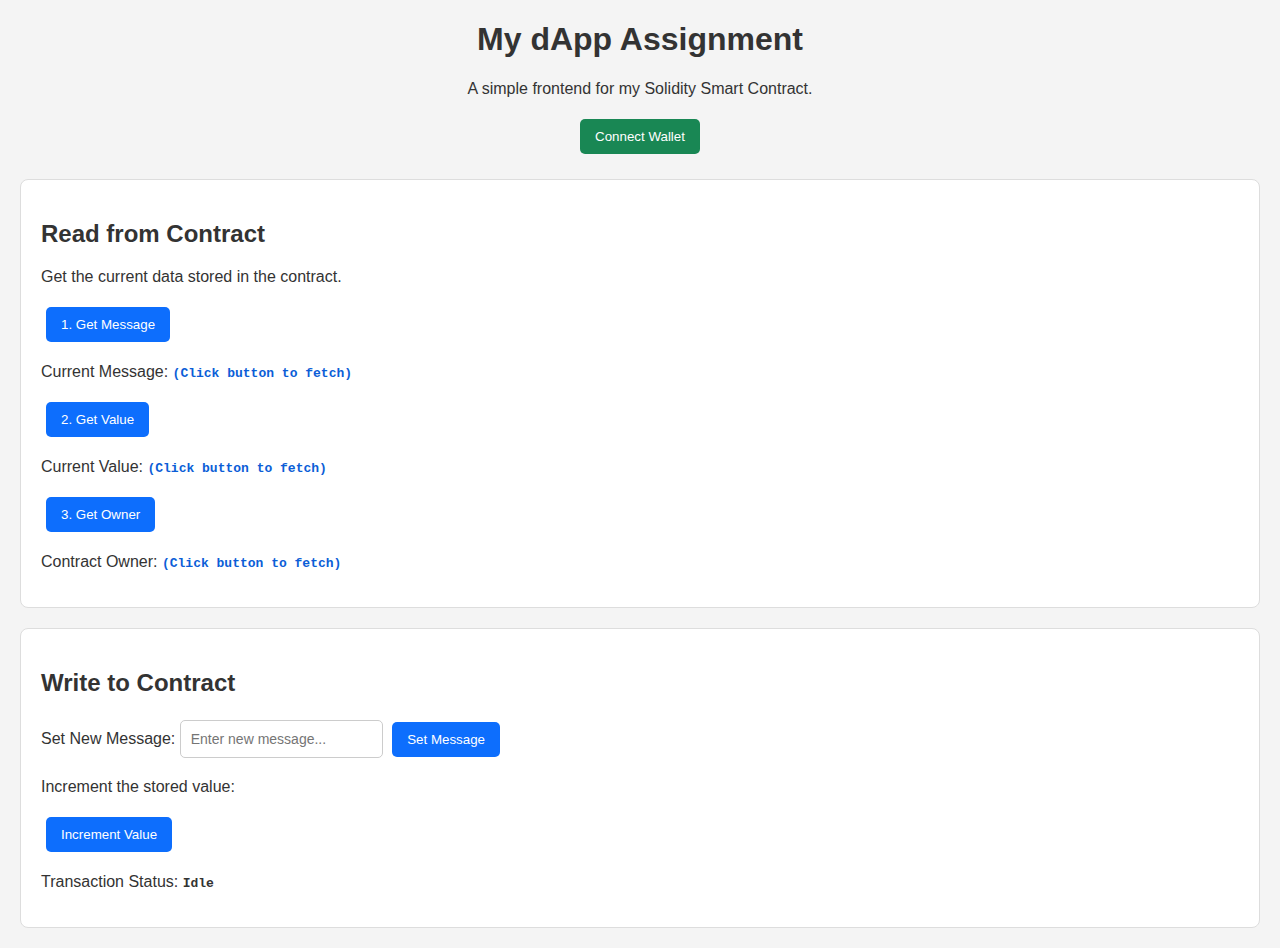
<file: DAPP_Frontend.html>
<!DOCTYPE html>
<html lang="en">
<head>
    <meta charset="UTF-8">
    <meta name="viewport" content="width=device-width, initial-scale=1.0">
    <title>My dApp Assignment</title>
    <link rel="stylesheet" href="style.css">
    
    <!-- Ethers.js Library -->
    <script src="https://cdn.ethers.io/lib/ethers-5.6.umd.min.js" type="application/javascript"></script>

</head>
<body>

    <header>
        <h1>My dApp Assignment</h1>
        <p>A simple frontend for my Solidity Smart Contract.</p>
        <button id="connectButton">Connect Wallet</button>
    </header>

    <main>
        <!-- Section for Reading Data -->
        <section class="card">
            <h2>Read from Contract</h2>
            <p>Get the current data stored in the contract.</p>
            
            <button id="readButton">1. Get Message</button>
            <p>Current Message: <strong id="messageDisplay" class="placeholder">(Click button to fetch)</strong></p>
            
            <button id="readValButton">2. Get Value</button>
            <p>Current Value: <strong id="valueDisplay" class="placeholder">(Click button to fetch)</strong></p>

            <button id="readOwnerButton">3. Get Owner</button>
            <p>Contract Owner: <strong id="ownerDisplay" class="placeholder">(Click button to fetch)</strong></p>
        </section>

        <!-- Section for Writing Data -->
        <section class="card">
            <h2>Write to Contract</h2>
            
            <div>
                <label for="messageInput">Set New Message:</label>
                <input type="text" id="messageInput" placeholder="Enter new message...">
                <button id="writeButton">Set Message</button>
            </div>
            
            <div>
                <p>Increment the stored value:</p>
                <button id="incrementButton">Increment Value</button>
            </div>

            <p>Transaction Status: <strong id="txStatus">Idle</strong></p>
        </section>
    </main>
    
    <script>
        // --- START OF JAVASCRIPT CODE ---

        // 1. --- CONTRACT DETAILS ---
        // Your Contract Address
        const contractAddress = "0xdd7d218977c0dd391B3B4076A0C6221Cca76C1cF";
        
        // Your Contract ABI
        const contractABI = [
	{
		"inputs": [],
		"name": "incrementValue",
		"outputs": [],
		"stateMutability": "nonpayable",
		"type": "function"
	},
	{
		"inputs": [
			{
				"internalType": "string",
				"name": "initMessage",
				"type": "string"
			}
		],
		"stateMutability": "nonpayable",
		"type": "constructor"
	},
	{
		"anonymous": false,
		"inputs": [
			{
				"indexed": false,
				"internalType": "string",
				"name": "oldMessage",
				"type": "string"
			},
			{
				"indexed": false,
				"internalType": "string",
				"name": "newMessage",
				"type": "string"
			}
		],
		"name": "MessageUpdated",
		"type": "event"
	},
	{
		"inputs": [
			{
				"internalType": "string",
				"name": "newMessage",
				"type": "string"
			}
		],
		"name": "setMessage",
		"outputs": [],
		"stateMutability": "nonpayable",
		"type": "function"
	},
	{
		"anonymous": false,
		"inputs": [
			{
				"indexed": false,
				"internalType": "uint256",
				"name": "newValue",
				"type": "uint256"
			}
		],
		"name": "ValueIncremented",
		"type": "event"
	},
	{
		"inputs": [],
		"name": "getMessage",
		"outputs": [
			{
				"internalType": "string",
				"name": "",
				"type": "string"
			}
		],
		"stateMutability": "view",
		"type": "function"
	},
	{
		"inputs": [],
		"name": "getOwner",
		"outputs": [
			{
				"internalType": "address",
				"name": "",
				"type": "address"
			}
		],
		"stateMutability": "view",
		"type": "function"
	},
	{
		"inputs": [],
		"name": "getValue",
		"outputs": [
			{
				"internalType": "uint256",
				"name": "",
				"type": "uint256"
			}
		],
		"stateMutability": "view",
		"type": "function"
	},
	{
		"inputs": [],
		"name": "message",
		"outputs": [
			{
				"internalType": "string",
				"name": "",
				"type": "string"
			}
		],
		"stateMutability": "view",
		"type": "function"
	},
	{
		"inputs": [],
		"name": "owner",
		"outputs": [
			{
				"internalType": "address",
				"name": "",
				"type": "address"
			}
		],
		"stateMutability": "view",
		"type": "function"
	},
	{
		"inputs": [],
		"name": "value",
		"outputs": [
			{
				"internalType": "uint256",
				"name": "",
				"type": "uint256"
			}
		],
		"stateMutability": "view",
		"type": "function"
	}
];

        // 2. --- GLOBAL VARIABLES ---
        let provider;
        let signer;
        let contract;

        // 3. --- GETTING HTML ELEMENTS ---
        const connectButton = document.getElementById('connectButton');
        
        const readButton = document.getElementById('readButton');
        const messageDisplay = document.getElementById('messageDisplay');
        const readValButton = document.getElementById('readValButton');
        const valueDisplay = document.getElementById('valueDisplay');
        const readOwnerButton = document.getElementById('readOwnerButton');
        const ownerDisplay = document.getElementById('ownerDisplay');
        
        const writeButton = document.getElementById('writeButton');
        const messageInput = document.getElementById('messageInput');
        const incrementButton = document.getElementById('incrementButton');
        
        const txStatus = document.getElementById('txStatus');

        // 4. --- CORE FUNCTIONS ---

        async function connectWallet() {
            if (typeof window.ethereum !== 'undefined') {
                try {
                    await window.ethereum.request({ method: 'eth_requestAccounts' });
                    
                    provider = new ethers.providers.Web3Provider(window.ethereum);
                    signer = provider.getSigner();
                    contract = new ethers.Contract(contractAddress, contractABI, provider);

                    const userAddress = await signer.getAddress();
                    connectButton.textContent = `Connected: ${userAddress.substring(0, 6)}...${userAddress.substring(userAddress.length - 4)}`;
                    connectButton.style.backgroundColor = '#28a745';
                    console.log("Wallet connected!");
                    
                    // Automatically load initial data
                    getMessage();
                    getValue();
                    getOwner();

                } catch (error) {
                    console.error("User denied account access", error);
                    txStatus.textContent = "Error: User denied account access.";
                }
            } else {
                console.log('MetaMask is not installed!');
                connectButton.textContent = 'Please install MetaMask!';
                connectButton.style.backgroundColor = '#dc3545';
            }
        }

        async function getMessage() {
            if (!contract) {
                txStatus.textContent = "Please connect your wallet first.";
                return;
            }
            try {
                txStatus.textContent = "Fetching message...";
                const message = await contract.getMessage();
                messageDisplay.textContent = message;
                messageDisplay.classList.remove("placeholder"); // Remove placeholder style
                txStatus.textContent = "Idle";
                console.log("Message fetched:", message);
            } catch (error) {
                console.error("Error fetching message:", error);
                txStatus.textContent = "Error fetching message.";
            }
        }

        async function getValue() {
            if (!contract) {
                txStatus.textContent = "Please connect your wallet first.";
                return;
            }
            try {
                txStatus.textContent = "Fetching value...";
                const val = await contract.getValue();
                valueDisplay.textContent = val.toString();
                valueDisplay.classList.remove("placeholder"); // Remove placeholder style
                txStatus.textContent = "Idle";
                console.log("Value fetched:", val.toString());
            } catch (error) {
                console.error("Error fetching value:", error);
                txStatus.textContent = "Error fetching value.";
            }
        }
        
        async function getOwner() {
            if (!contract) {
                txStatus.textContent = "Please connect your wallet first.";
                return;
            }
            try {
                txStatus.textContent = "Fetching owner...";
                const ownerAddress = await contract.getOwner();
                ownerDisplay.textContent = ownerAddress;
                ownerDisplay.classList.remove("placeholder"); // Remove placeholder style
                txStatus.textContent = "Idle";
                console.log("Owner fetched:", ownerAddress);
            } catch (error) {
                console.error("Error fetching owner:", error);
                txStatus.textContent = "Error fetching owner.";
            }
        }

        async function setMessage() {
            if (!signer) {
                txStatus.textContent = "Please connect your wallet first.";
                return;
            }
            const newMessage = messageInput.value;
            if (!newMessage) {
                txStatus.textContent = "Please enter a message.";
                return;
            }

            try {
                txStatus.textContent = "Sending transaction (check MetaMask)...";
                const contractWithSigner = contract.connect(signer);
                const tx = await contractWithSigner.setMessage(newMessage);
                
                txStatus.textContent = `Transaction pending... (Hash: ${tx.hash.substring(0, 8)}...)`;
                await tx.wait();
                
                txStatus.textContent = "Transaction successful!";
                console.log("Message set!", tx);
                
                getMessage();
                messageInput.value = "";
                
            } catch (error) {
                console.error("Error setting message:", error);
                txStatus.textContent = "Error: Transaction failed.";
            }
        }

        async function incrementValue() {
            if (!signer) {
                txStatus.textContent = "Please connect your wallet first.";
                return;
            }

            try {
                txStatus.textContent = "Sending transaction (check MetaMask)...";
                const contractWithSigner = contract.connect(signer);
                const tx = await contractWithSigner.incrementValue();
                
                txStatus.textContent = `Transaction pending... (Hash: ${tx.hash.substring(0, 8)}...)`;
                await tx.wait();
                
                txStatus.textContent = "Transaction successful!";
                console.log("Value incremented!", tx);
                
                getValue();
                
            } catch (error) {
                console.error("Error incrementing value:", error);
                txStatus.textContent = "Error: Transaction failed.";
            }
        }


        // 5. --- EVENT LISTENERS ---
        connectButton.onclick = connectWallet;
        readButton.onclick = getMessage;
        readValButton.onclick = getValue;
        readOwnerButton.onclick = getOwner;
        writeButton.onclick = setMessage;
        incrementButton.onclick = incrementValue;

        // --- END OF JAVASCRIPT CODE ---
    </script>

</body>
</html>
</file>
<file: style.css>
/* Set a basic font and background color for the whole page */
body {
    font-family: Arial, sans-serif;
    background-color: #f4f4f4;
    margin: 20px;
    color: #333;
}

/* Center the main heading */
header {
    text-align: center;
    margin-bottom: 20px;
}

/* Style for each section "card" */
.card {
    background-color: #ffffff;
    border: 1px solid #ddd;
    border-radius: 8px;
    padding: 20px;
    margin-bottom: 20px;
}

/* Style for all buttons */
button {
    background-color: #0d6efd; /* Blue */
    color: white;
    border: none;
    padding: 10px 15px;
    border-radius: 5px;
    cursor: pointer;
    margin: 5px; /* Add some space around buttons */
}

/* Make buttons slightly darker when you hover over them */
button:hover {
    background-color: #0b5ed7;
}

/* Special color for the connect button */
#connectButton {
    background-color: #198754; /* Green */
}

#connectButton:hover {
    background-color: #157347;
}

/* Style for the text input box */
input[type="text"] {
    padding: 10px;
    border: 1px solid #ccc;
    border-radius: 5px;
    font-size: 14px;
}

/* Style for the data we get from the contract */
#messageDisplay, #valueDisplay, #ownerDisplay {
    color: #0b5ed7; /* Dark blue */
    font-family: monospace; /* Makes it look like code */
    font-weight: bold;
    word-break: break-all; /* Prevents long addresses from overflowing */
}

/* Style for the transaction status message */
#txStatus {
    font-family: monospace;
    font-weight: bold;
}

/* NEW CLASS: Style for the (Click button to fetch) text */
.placeholder {
    color: #777; /* A light gray color */
    font-family: Arial, sans-serif; /* Back to the default font */
    font-weight: normal;
}
</file>
